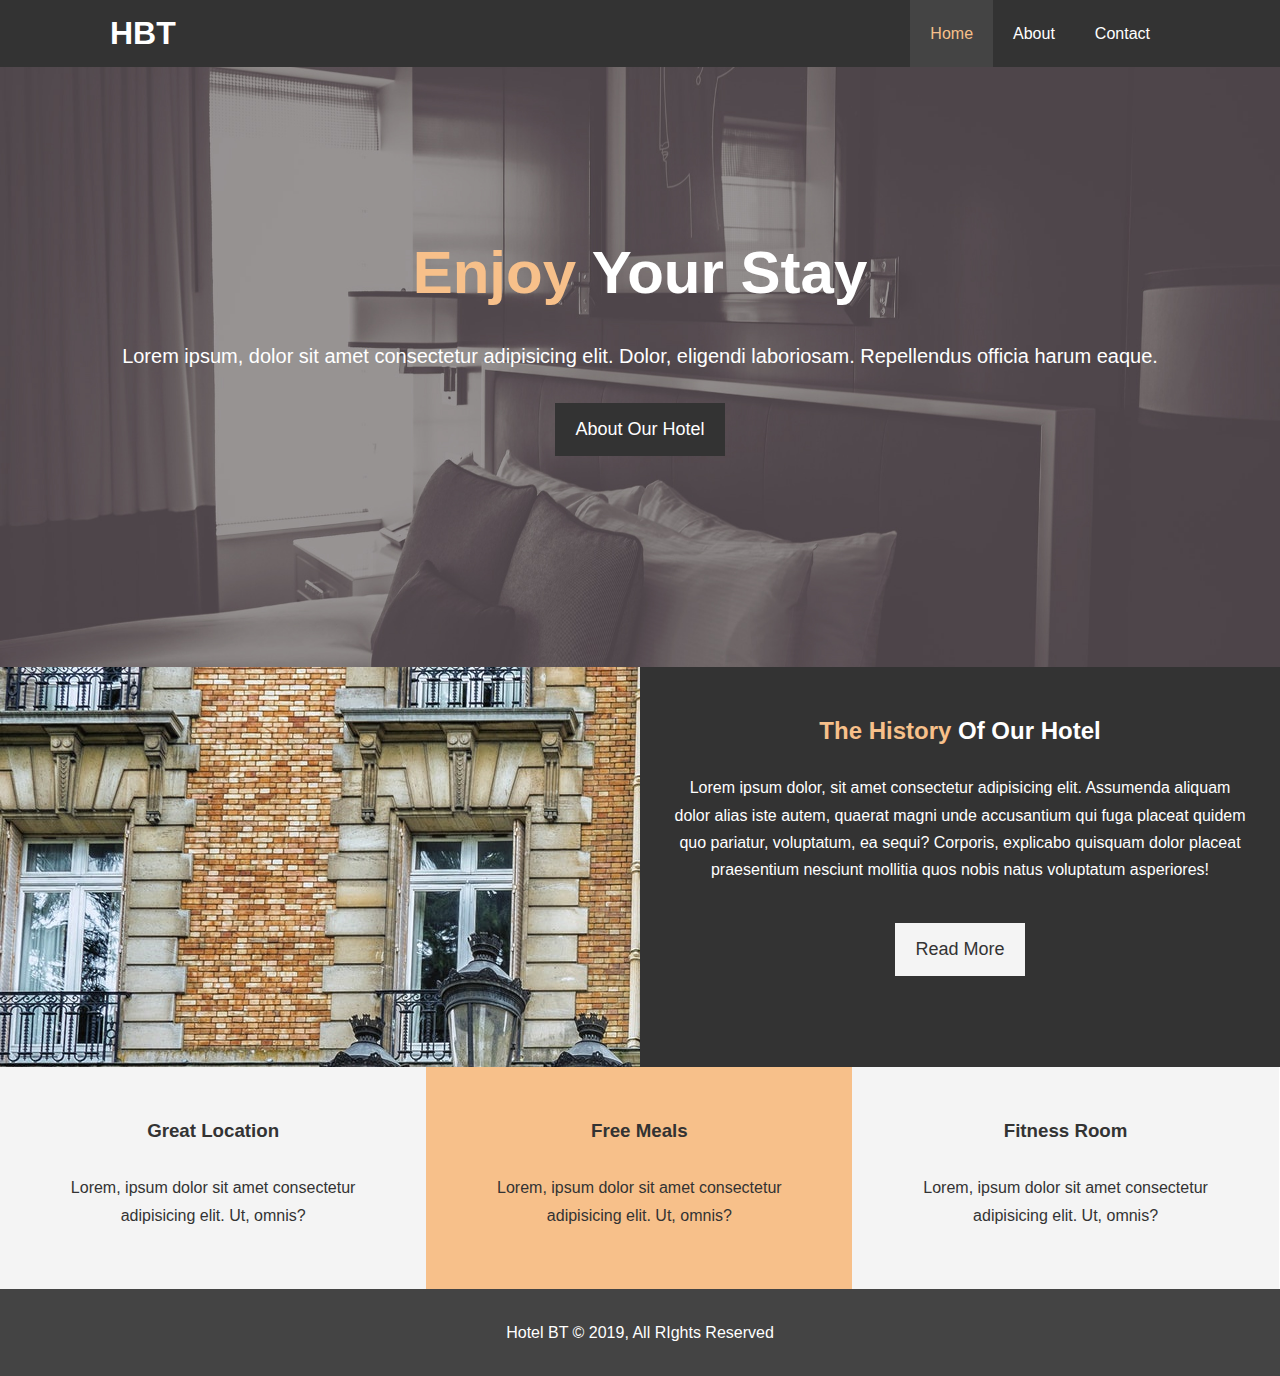
<file: index.html>
<!DOCTYPE html>
<html lang="en">
<head>
  <meta charset="UTF-8">
  <meta name="viewport" content="width=device-width, initial-scale=1.0">
  <meta http-equiv="X-UA-Compatible" content="ie=edge">
  <meta name="description" content="Welcome to the most extraordinary hotel in Boston Massachusetts">
  <meta name="keywords" content="hotel,boston hotel,new england hotel">
  <link rel="stylesheet" href="https://use.fontawesome.com/releases/v5.6.1/css/all.css" integrity="sha384-gfdkjb5BdAXd+lj+gudLWI+BXq4IuLW5IT+brZEZsLFm++aCMlF1V92rMkPaX4PP" crossorigin="anonymous">
  <link rel="stylesheet" href="css/style.css">
  <title>Hotel BT | Welcome</title>
</head>
<body>
  <header>
    <nav id="navbar">
      <div class="container">
        <h1 class="logo"><a href="index.html">HBT</a></h1>
        <ul>
          <li><a class="current" href="index.html">Home</a></li>
          <li><a href="about.html">About</a></li>
          <li><a href="contact.html">Contact</a></li>
        </ul>
      </div>
    </nav>

    <div id="showcase">
      <div class="container">
        <div class="showcase-content">
          <h1><span class="text-primary">Enjoy</span> Your Stay</h1>
          <p class="lead">Lorem ipsum, dolor sit amet consectetur adipisicing elit. Dolor, eligendi laboriosam. Repellendus officia harum eaque.</p>
          <a class="btn" href="about.html">About Our Hotel</a>
        </div>
      </div>
    </div>
  </header>

  <section id="home-info" class="bg-dark">
    <div class="info-img"></div>
    <div class="info-content">
      <h2><span class="text-primary">The History</span> Of Our Hotel</h2>
      <p>
          Lorem ipsum dolor, sit amet consectetur adipisicing elit. Assumenda
          aliquam dolor alias iste autem, quaerat magni unde accusantium qui
          fuga placeat quidem quo pariatur, voluptatum, ea sequi? Corporis,
          explicabo quisquam dolor placeat praesentium nesciunt mollitia quos
          nobis natus voluptatum asperiores!
      </p>
      <a href="about.html" class="btn btn-light">Read More</a>
    </div>
  </section>

  <section id="features">
    <div class="box bg-light">
      <i class="fas fa-hotel fa-3x"></i>
      <h3>Great Location</h3>
      <p>Lorem, ipsum dolor sit amet consectetur adipisicing elit. Ut, omnis?</p>
    </div>
    <div class="box bg-primary">
        <i class="fas fa-utensils fa-3x"></i>
        <h3>Free Meals</h3>
        <p>Lorem, ipsum dolor sit amet consectetur adipisicing elit. Ut, omnis?</p>
    </div>
    <div class="box bg-light">
        <i class="fas fa-dumbbell fa-3x"></i>
        <h3>Fitness Room</h3>
        <p>Lorem, ipsum dolor sit amet consectetur adipisicing elit. Ut, omnis?</p>
    </div>
  </section>

  <div class="clr"></div>

  <footer id="main-footer">
    <p>Hotel BT &copy; 2019, All RIghts Reserved</p>
  </footer>
</body>
</html>
</file>
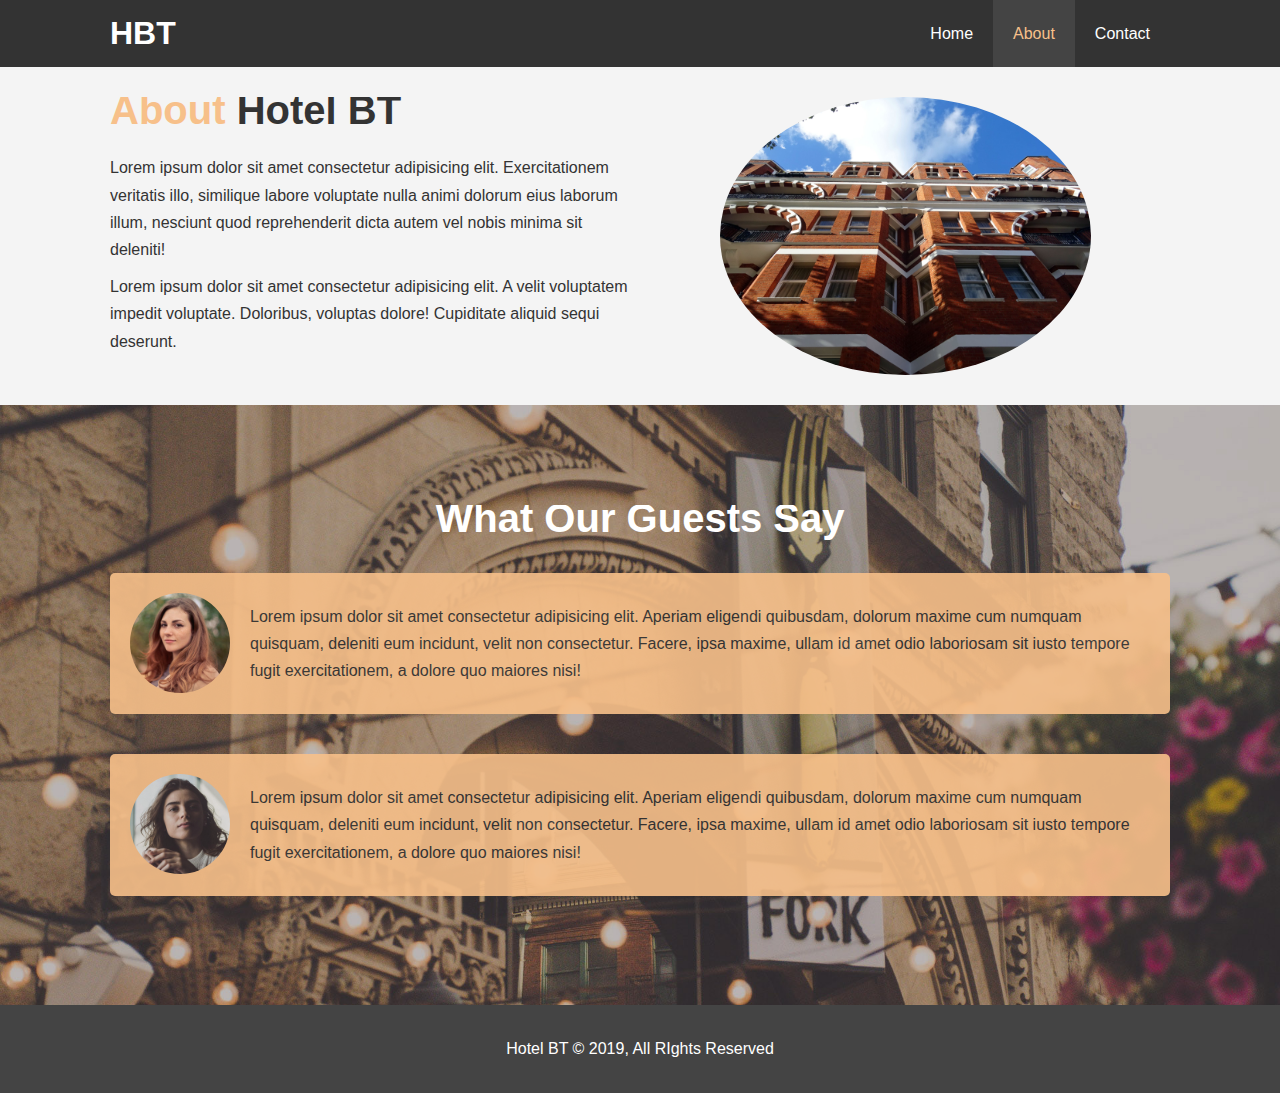
<file: about.html>
<!DOCTYPE html>
<html lang="en">
<head>
  <meta charset="UTF-8">
  <meta name="viewport" content="width=device-width, initial-scale=1.0">
  <meta http-equiv="X-UA-Compatible" content="ie=edge">
  <meta name="description" content="Welcome to the most extraordinary hotel in Boston Massachusetts">
  <meta name="keywords" content="hotel,boston hotel,new england hotel">
  <link rel="stylesheet" href="css/style.css">
  <title>Hotel BT | About</title>
</head>
<body>
  <header>
    <nav id="navbar">
      <div class="container">
        <h1 class="logo"><a href="index.html">HBT</a></h1>
        <ul>
          <li><a href="index.html">Home</a></li>
          <li><a class="current" href="about.html">About</a></li>
          <li><a href="contact.html">Contact</a></li>
        </ul>
      </div>
    </nav>
  </header>

  <section id="about-info" class="bg-light py-3">
    <div class="container">
      <div class="info-left">
        <h1 class="l-heading"><span class="text-primary">About</span> Hotel BT</h1>
        <p>Lorem ipsum dolor sit amet consectetur adipisicing elit. Exercitationem veritatis illo, similique labore voluptate nulla animi dolorum eius laborum illum, nesciunt quod reprehenderit dicta autem vel nobis minima sit deleniti!</p>
        <p>Lorem ipsum dolor sit amet consectetur adipisicing elit. A velit voluptatem impedit voluptate. Doloribus, voluptas dolore! Cupiditate aliquid sequi deserunt.</p>
      </div>
      <div class="info-right">
        <img src="./img/photo-2.jpg" alt="hotel">
      </div>
    </div>
  </section>

  <div class="clr"></div>

  <section id="testimonials" class="py-3">
    <div class="container">
      <h2 class="l-heading">What Our Guests Say</h2>
      <div class="testimonial bg-primary">
        <img src="./img/person-1.jpg" alt="Samantha">
        <p>Lorem ipsum dolor sit amet consectetur adipisicing elit. Aperiam eligendi quibusdam, dolorum maxime cum numquam quisquam, deleniti eum incidunt, velit non consectetur. Facere, ipsa maxime, ullam id amet odio laboriosam sit iusto tempore fugit exercitationem, a dolore quo maiores nisi!</p>
      </div>

      <div class="testimonial bg-primary">
          <img src="./img/person-2.jpg" alt="Jen">
          <p>Lorem ipsum dolor sit amet consectetur adipisicing elit. Aperiam eligendi quibusdam, dolorum maxime cum numquam quisquam, deleniti eum incidunt, velit non consectetur. Facere, ipsa maxime, ullam id amet odio laboriosam sit iusto tempore fugit exercitationem, a dolore quo maiores nisi!</p>
        </div>
    </div>
  </section>

  <footer id="main-footer">
    <p>Hotel BT &copy; 2019, All RIghts Reserved</p>
  </footer>
</body>
</html>
</file>
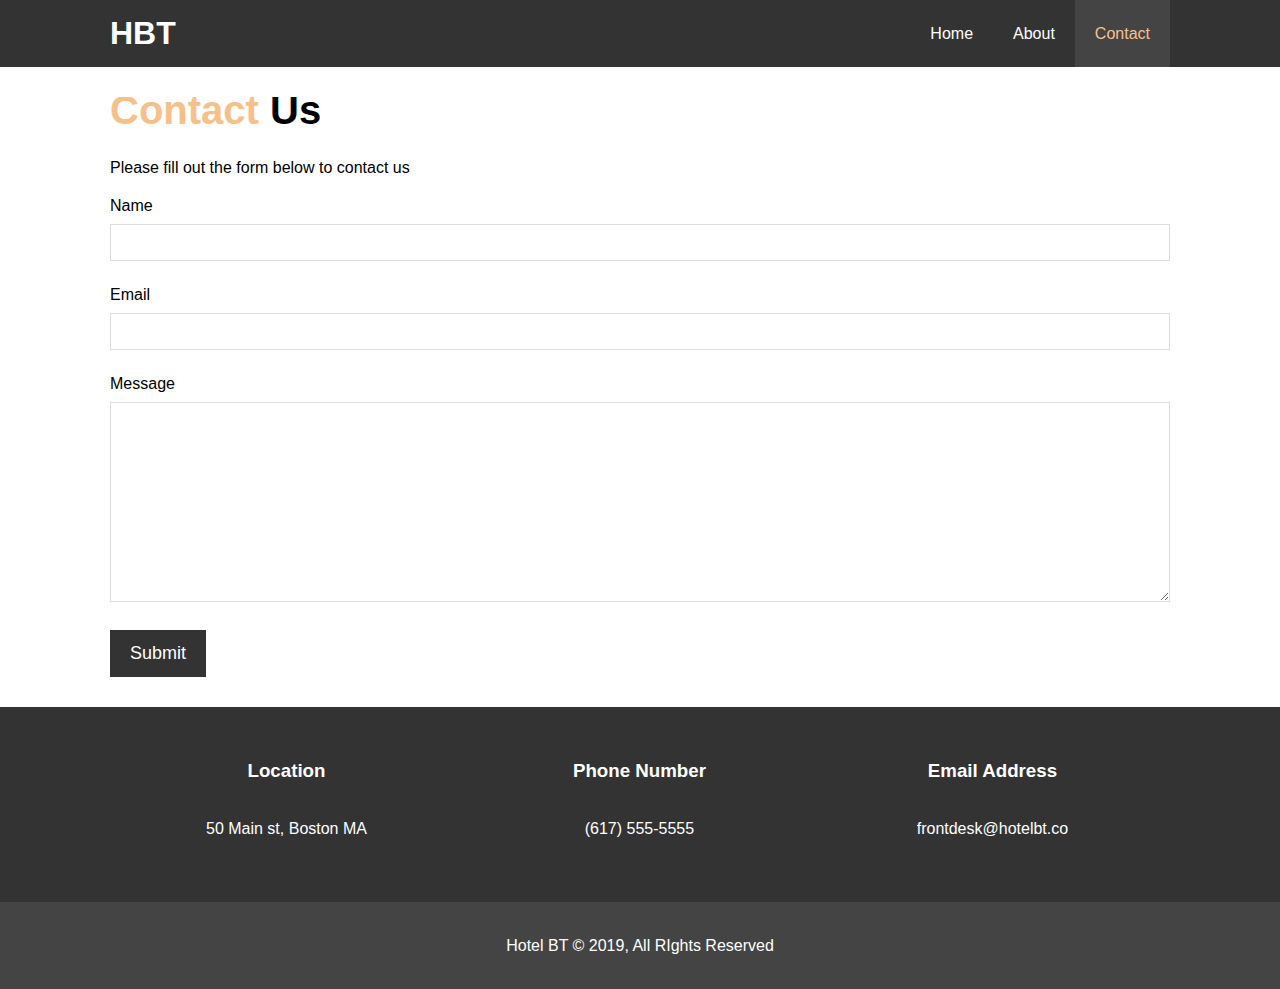
<file: contact.html>
<!DOCTYPE html>
<html lang="en">
<head>
  <meta charset="UTF-8">
  <meta name="viewport" content="width=device-width, initial-scale=1.0">
  <meta http-equiv="X-UA-Compatible" content="ie=edge">
  <meta name="description" content="Welcome to the most extraordinary hotel in Boston Massachusetts">
  <meta name="keywords" content="hotel,boston hotel,new england hotel">
  <link rel="stylesheet" href="https://use.fontawesome.com/releases/v5.6.1/css/all.css" integrity="sha384-gfdkjb5BdAXd+lj+gudLWI+BXq4IuLW5IT+brZEZsLFm++aCMlF1V92rMkPaX4PP" crossorigin="anonymous">
  <link rel="stylesheet" href="css/style.css">
  <title>Hotel BT | Contact</title>
</head>
<body>
  <header>
    <nav id="navbar">
      <div class="container">
        <h1 class="logo"><a href="index.html">HBT</a></h1>
        <ul>
          <li><a href="index.html">Home</a></li>
          <li><a href="about.html">About</a></li>
          <li><a class="current" href="contact.html">Contact</a></li>
        </ul>
      </div>
    </nav>
  </header>

  <section id="contact-form" class="py-3">
    <div class="container">
      <h1 class="l-heading"><span class="text-primary">Contact</span> Us</h1>
      <p>Please fill out the form below to contact us</p>
      <form action="process.php">
        <div class="form-group">
          <label for="name">Name</label>
          <input type="text" name="name" id="name">
        </div>
        <div class="form-group">
          <label for="email">Email</label>
          <input type="email" name="email" id="email">
        </div>
        <div class="form-group">
          <label for="message">Message</label>
          <textarea name="message" id="message"></textarea>
        </div>
        <button type="submit" class="btn">Submit</button>
      </form>
    </div>
  </section>

  <section id="contact-info" class="bg-dark">
    <div class="container">
        <div class="box">
            <i class="fas fa-hotel fa-3x"></i>
            <h3>Location</h3>
            <p>50 Main st, Boston MA</p>
          </div>
          <div class="box">
              <i class="fas fa-phone fa-3x"></i>
              <h3>Phone Number</h3>
              <p>(617) 555-5555</p>
          </div>
          <div class="box">
              <i class="fas fa-envelope fa-3x"></i>
              <h3>Email Address</h3>
              <p>frontdesk@hotelbt.co</p>
          </div>
    </div>
  </section>

  <footer id="main-footer">
    <p>Hotel BT &copy; 2019, All RIghts Reserved</p>
  </footer>
</body>
</html>
</file>
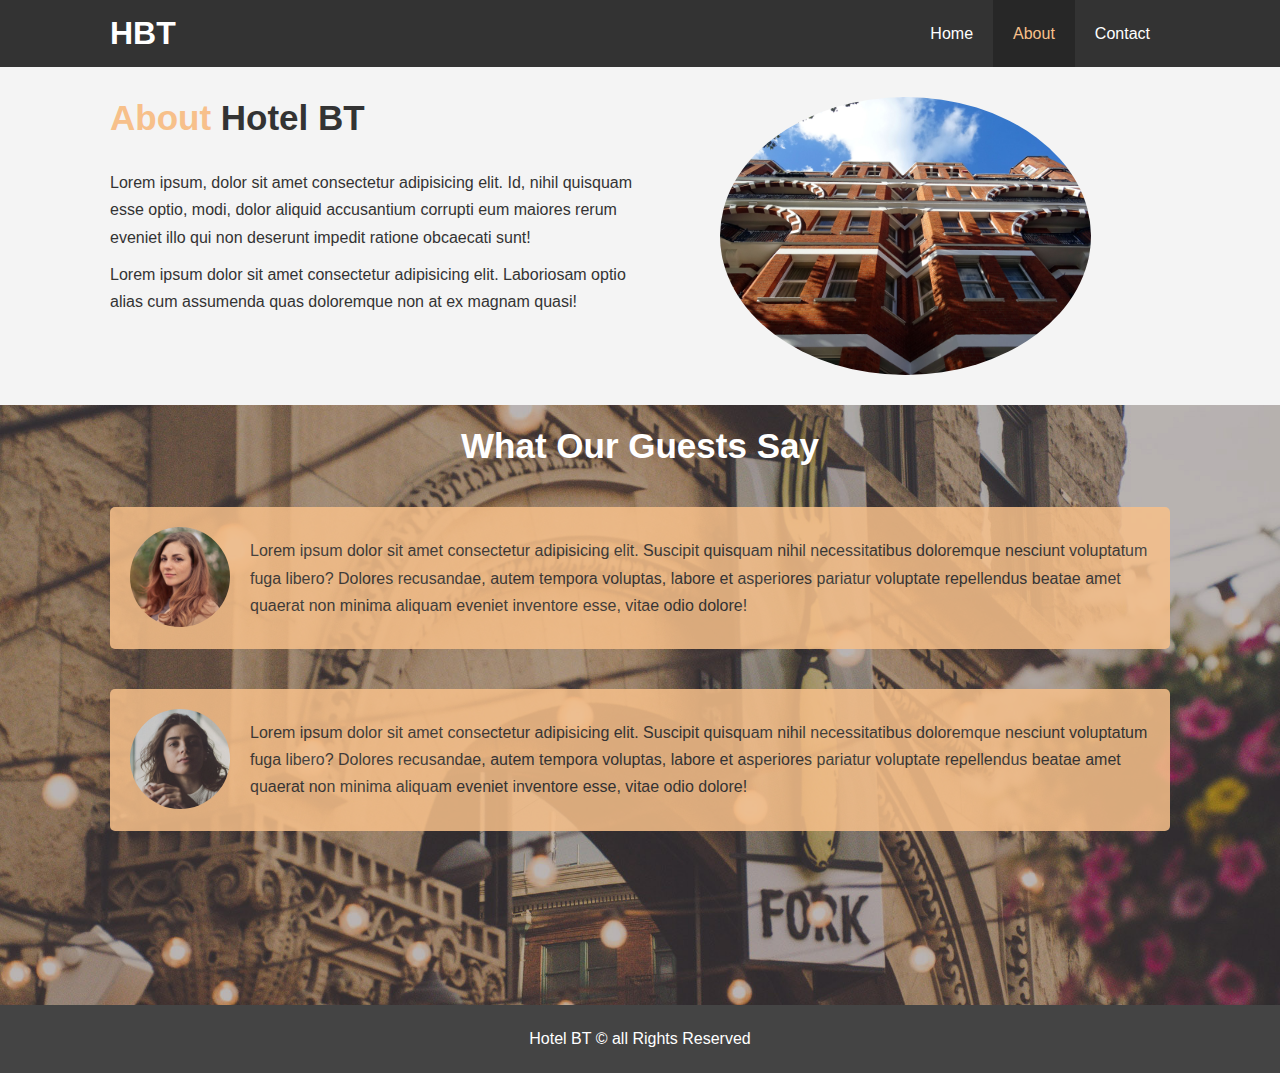
<file: my work/about.html>
<!DOCTYPE html>
<html lang="en">

<head>
    <meta charset="UTF-8">
    <meta name="viewport" content="width=device-width, initial-scale=1.0">
    <meta name="descrioption" content="Welcome to the Most Extraordinary Hotel in Boston">
    <meta name="keywords" content="hotel,boston hotel,new england">
    <link rel="stylesheet" href="./css/style.css">
    <link rel="stylesheet" media="screen and (max-width:768px)" href="./css/mobile.css">

    <title>Hotel BT | About</title>
</head>

<body>
    <header>
        <nav id="navbar">
            <div class="container">
                <h1 class="logo"><a href="index.html">HBT</a></h1>
                <ul>
                    <li><a href="index.html">Home</a></li>
                    <li><a class="current" href="about.html">About</a></li>
                    <li><a href="contact.html">Contact</a></li>

                </ul>
            </div>
        </nav>
        <section id="about-info" class="bg-light py-3">
            <div class="container">
                <div class="info-left">
                    <h1 class="l-heading"><span class="text-primary">About </span>Hotel BT</h1>
                    <p>Lorem ipsum, dolor sit amet consectetur adipisicing elit. Id, nihil quisquam esse optio, modi,
                        dolor
                        aliquid accusantium corrupti eum maiores rerum eveniet illo qui non deserunt impedit ratione
                        obcaecati sunt!</p>
                    <p> Lorem ipsum dolor sit amet consectetur adipisicing elit. Laboriosam optio alias cum assumenda
                        quas
                        doloremque non at ex magnam quasi!</p>
                </div>
                <div class="info-right">
                    <img src="../img/photo-2.jpg" alt="Hotel">
                </div>
            </div>
        </section>
        <div class="clr"></div>

        <section id="testimonials" class="py-3">
            <div class="container">
                <h2 class="l-heading">What Our Guests Say</h2>
                <div class="testimonial bg-primary">
                    <img src="../img/person-1.jpg" alt="Samantha">
                    <p>Lorem ipsum dolor sit amet consectetur adipisicing elit. Suscipit quisquam nihil necessitatibus
                        doloremque nesciunt voluptatum fuga libero? Dolores recusandae, autem tempora voluptas, labore
                        et
                        asperiores pariatur voluptate repellendus beatae amet quaerat non minima aliquam eveniet
                        inventore
                        esse, vitae odio dolore!</p>
                </div>
                <div class="testimonial bg-primary">
                    <img src="../img/person-2.jpg" alt="Samantha">
                    <p>Lorem ipsum dolor sit amet consectetur adipisicing elit. Suscipit quisquam nihil necessitatibus
                        doloremque nesciunt voluptatum fuga libero? Dolores recusandae, autem tempora voluptas, labore
                        et
                        asperiores pariatur voluptate repellendus beatae amet quaerat non minima aliquam eveniet
                        inventore
                        esse, vitae odio dolore!</p>
                </div>
            </div>
        </section>
        <footer>
            Hotel BT &copy; all Rights Reserved
        </footer>

</body>

</html>
</file>
<file: my work/css/style.css>
*{
    margin: 0;
    padding: 0;
    box-sizing: border-box;
}
.container{
    max-width: 1100px;
    padding: 0 20px;
    overflow: auto;
    margin: auto;
}
.text-primary{
    color: #f7c08a;
}
.lead{
    font-size: 20px;

}
.btn{
    display: inline-block;
    font-size: 18px;
    color: white;
    background: #333;
    padding: 10px 20px;
    border-radius: 2px;
    border:none;
    cursor: pointer;
}
.btn:hover{
    background:#f7c08a; 
    color: #333;
}
.btn-light{
    background: #f4f4f4;
    color:#333;
}
.bg-dark{
    background: #333;
    color: #fff;
}
.bg-light{
    background: #f4f4f4;
    color: #333;
}
.bg-primary{
    background:#f7c08a;
    color:  #333;
}
.py-1{padding: 10px 0;}
.py-2{padding: 20px 0;}
.py-3{padding: 30px 0;}

.l-heading{font-size: 35px; line-height: 1.2em;}

html,body{
    font-family:'Segoe UI', Tahoma, Geneva, Verdana, sans-serif ;
    line-height: 1.7em;
}
a{
    color: #333;
    text-decoration: none;

}
h1,h2,h3{
    padding-bottom: 20px;
}
p{
    margin: 10px 0;
}
#navbar{
    background: #333;
    color: white;
    overflow:auto;
}
#navbar a{
    color:white;
}
#navbar .logo{
    float: left;
    padding-top: 20px;
}
#navbar ul{
    float: right;
    list-style: none;
}
#navbar ul li{
    float: left;
}
#navbar ul li a{
    display: block;
    padding: 20px;
    text-align: center;
}
#navbar ul li a:hover,
#navbar ul li a.current{
    color: #f7c08a;
    background: rgb(39, 39, 39);
}
#showcase {
    background: url('../img/showcase.jpg') no-repeat center center/cover;
    height: 600px;

}
#showcase .showcase-content{
    text-align: center;
    color: white;
    padding-top: 170px;
}
#showcase .showcase-content h1{
    font-size: 60px;
    line-height: 1.2em;
}
#showcase .showcase-content p{
    padding-bottom: 20px;
    line-height: 1.7em;
}
#home-info{
    height: 400px;
}
#home-info .info-img{
    min-height: 100%;
    float: left;
    width: 50%;
    background: url('../img/photo-1.jpg') no-repeat;
}
#home-info .info-content{
    float: right;
    height: 100%;
    width: 50%;
    padding: 50px 30px;
    text-align: center;
    overflow: auto;
}
#home-info .info-content p{
    padding-bottom: 30px;
}
.box{
    float:left;
    width:33.3%;
    padding:50px;
    text-align: center;
}
.clr{
    clear: both;
}
footer{
    text-align: center;
    background: #444;
    color: white;
    padding: 20px;
}
#about-info .info-right{
    float: right;
    width: 50%;
    min-height: 100%;
}
#about-info .info-right img{
    display: block;
    margin: auto;
    width: 70%;
    border-radius: 50%;
}
#about-info .info-left{
    float: left;
    width: 50%;
    max-height: 100%;
}
#testimonials{
    height: 600px;
    background: url('../img/test-bg.jpg') no-repeat center center/cover;
    padding-top: 20px;
}
#testimonials .testimonial img{
    width: 100px;
    float: left;
    margin-right: 20px;
    border-radius: 50%;
}
#testimonials h2{
    color: white;
    text-align: center;
    padding-bottom: 40px;
}
#testimonials .testimonial{
    padding:20px;
    margin-bottom: 40px;
    border-radius: 5px;
    opacity: 0.85;
}
#contact-form .form-group{
    margin-bottom: 20px;
}
#contact-form label{
    display: block;
    margin-bottom: 5px;
}
#contact-form input,
#contact-form textarea{
    width: 100%;
    padding: 10px;
    border: 1px #ddd solid;
}
#contact-form textarea{
    height:200px;
}
#contact-form input:focus,
#contact-form textarea:focus{
    outline: none;
    border: 2px #f7c08a solid ;
}
</file>
<file: my work/css/mobile.css>
#navbar .logo{
    float: none;
    padding-top: 10px;
    text-align: center;
}
#navbar ul,
#navbar ul li{
    float: none;
}
#navbar ul li a{
    padding: 5px;
    border-bottom: dotted #444 1px;
}
#home-info{
    height: 550px;
}
#home-info .info-img{

    display: none;
}
#home-info .info-content{
    float: none;
    height: 100%;
    width: 100%;
    padding: 50px 30px;
    text-align: center;
    overflow: auto;
}
.box{
    float: none;
    width: 100%;
}
#about-info .info-left{
    float: none;
    width: 100%;
}
#about-info .info-right{
    float: none;
    width: 100%;
}
#about-info .info-right img{

}
.l-heading{
    text-align: center;
    line-height: 1.2;
}
#testimonials{
    height: 100%;
}
#contact-info .box{
    border-bottom: #444 dotted 1px;
}
#showcase{
    height: 100vh;
}
#showcase .showcase-content{
    padding-top: 60px;
}
</file>
<file: css/style.css>
/* Reset */
* {
  margin: 0;
  padding:0;
  box-sizing: border-box;
}

/* Main Styling */
html,body {
  font-family: 'Segoe UI', Tahoma, Geneva, Verdana, sans-serif;
  line-height: 1.7em;
}

a {
  color: #333;
  text-decoration: none;
}

h1, h2, h3 {
  padding-bottom: 20px;
}

p {
  margin: 10px 0;
}

/* Utility Classes */
.container {
  margin: auto;
  max-width: 1100px;
  overflow: auto;
  padding: 0 20px;
}

.text-primary {
  color: #f7c08a;
}

.lead {
  font-size: 20px;
}

.btn {
  display: inline-block;
  font-size: 18px;
  color: #fff;
  background: #333;
  padding: 13px 20px;
  border: none;
  cursor: pointer;
}

.btn:hover {
  background: #f7c08a;
  color: #333;
}

.btn-light {
  background: #f4f4f4;
  color: #333;
}

.bg-dark {
  background: #333;
  color: #fff;
}

.bg-light {
  background: #f4f4f4;
  color: #333;
}

.bg-primary {
  background: #f7c08a;
  color: #333;
}

.clr {
  clear: both;
}

.l-heading {
  font-size: 40px;
}

/* Padding */
.py-1 { padding: 10px 0; }
.py-2 { padding: 20px 0; }
.py-3 { padding: 30px 0; }

/* Navbar */
#navbar {
  background: #333;
  color: #fff;
  overflow: auto;
}

#navbar a {
  color: #fff;
}

#navbar h1 {
  float: left;
  padding-top: 20px;
}

#navbar ul {
  list-style: none;
  float: right;
}

#navbar ul li {
  float: left;
}

#navbar ul li a {
  display: block;
  padding: 20px;
  text-align: center;
}

#navbar ul li a:hover, 
#navbar ul li a.current {
  background: #444;
  color: #f7c08a;
}

/* Showcase */
#showcase {
  background: url('../img/showcase.jpg') no-repeat center center/cover;
  height: 600px;
}

#showcase .showcase-content {
  color: #fff;
  text-align: center;
  padding-top: 170px;
}

#showcase .showcase-content h1 {
  font-size: 60px;
  line-height: 1.2em;
}

#showcase .showcase-content p {
  padding-bottom: 20px;
  line-height: 1.7em;
}

/* Home Info */
#home-info {
  height: 400px;
}

#home-info .info-img {
  float: left;
  width: 50%;
  background: url('../img/photo-1.jpg') no-repeat;
  min-height: 100%;
}

#home-info .info-content {
  float: right;
  width: 50%;
  height: 100%;
  text-align: center;
  padding: 50px 30px;
  overflow: hidden;
}

#home-info .info-content p {
  padding-bottom: 30px;
}

/* Features */
.box {
  float: left;
  width: 33.3%;
  padding: 50px;
  text-align:center;
}

.box i {
  margin-bottom: 10px;
}

/* About Info */
#about-info .info-right {
  float: right;
  width: 50%;
  min-height: 100%;
}

#about-info .info-right img {
  display: block;
  margin: auto;
  width: 70%;
  border-radius: 50%;
}

#about-info .info-left {
  float: left;
  width: 50%;
  min-height: 100%;
}

/* Testimonials */
#testimonials {
  height: 600px;
  background: url('../img/test-bg.jpg') no-repeat center center/cover;
  padding-top: 100px;
}

#testimonials h2 {
  color: #fff;
  text-align: center;
  padding-bottom: 40px;
}

#testimonials .testimonial {
  padding: 20px;
  margin-bottom: 40px;
  border-radius: 5px;
  opacity: 0.9;
}

#testimonials .testimonial img {
  width: 100px;
  float: left;
  margin-right: 20px;
  border-radius: 50%;
}

/* Contact Form */
#contact-form .form-group {
  margin-bottom: 20px;
}

#contact-form label {
  display: block;
  margin-bottom: 5px;
}

#contact-form input, 
#contact-form textarea {
  width: 100%;
  padding: 10px;
  border: 1px #ddd solid;
}

#contact-form textarea {
  height: 200px;
}

#contact-form input:focus, 
#contact-form textarea:focus {
  outline: none;
  border-color: #f7c08a;
}

/* Footer */
#main-footer {
  text-align: center;
  background: #444;
  color: #fff;
  padding: 20px;
}
</file>
